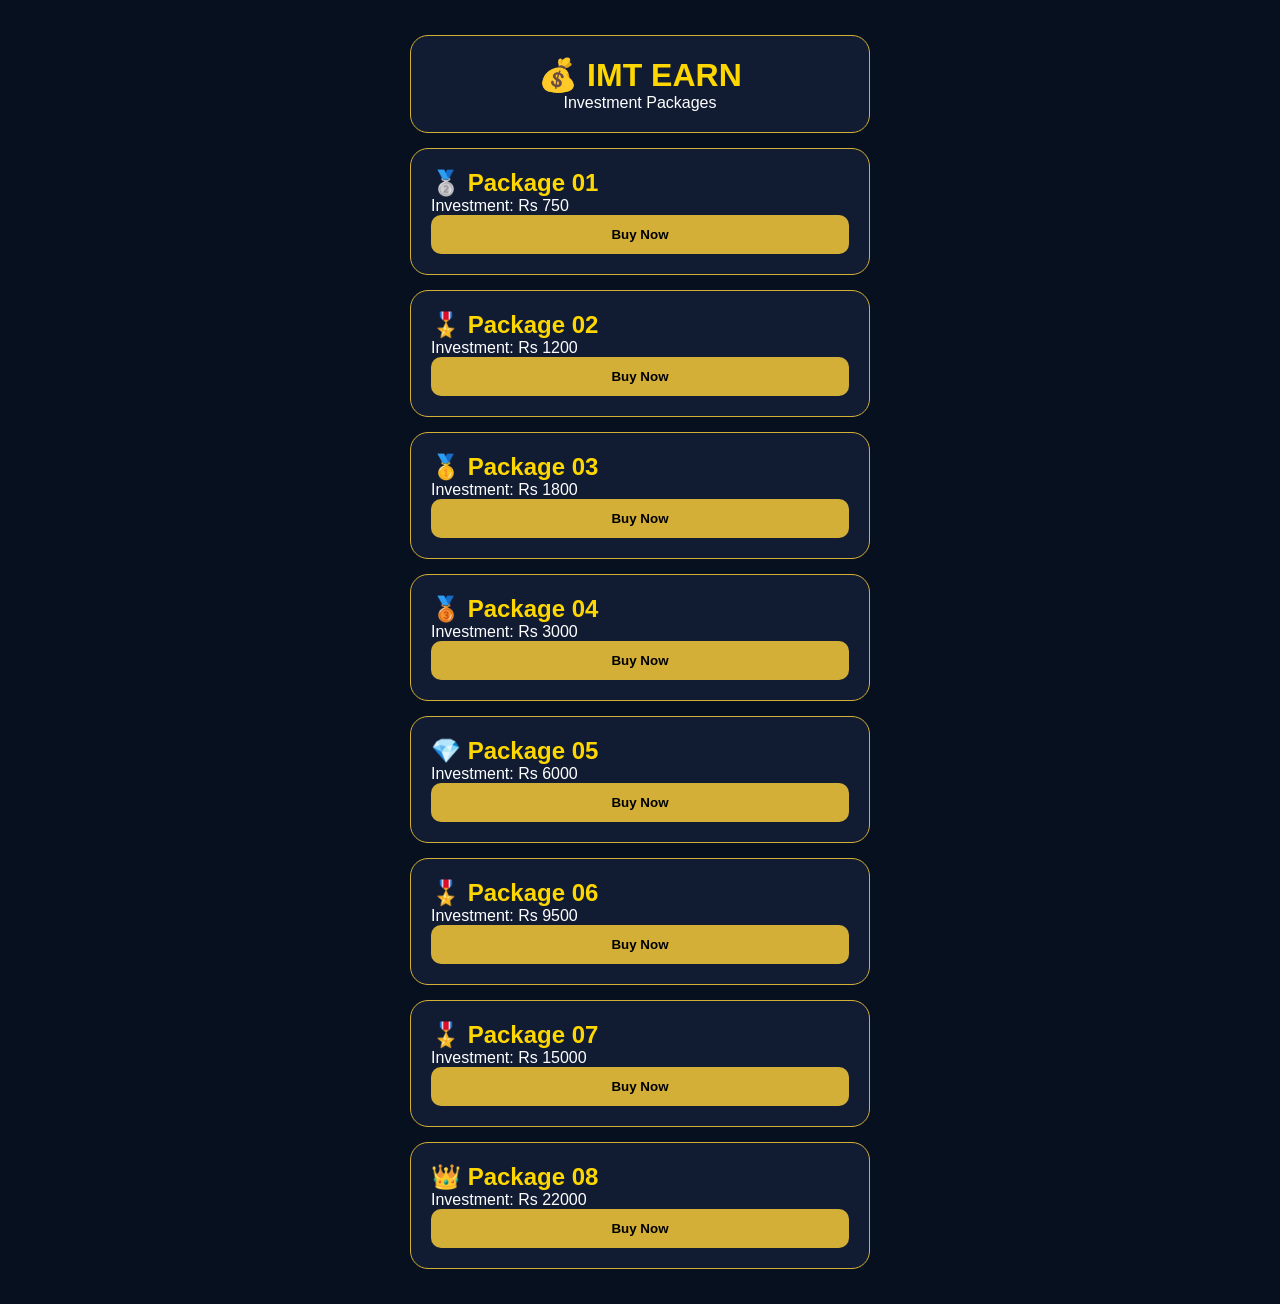
<file: packages.html>
<!DOCTYPE html>
<html lang="en">

<head>

<meta charset="UTF-8">
<meta name="viewport" content="width=device-width, initial-scale=1.0">

<title>Packages - IMT EARN</title>

<link rel="stylesheet" href="style.css">

</head>

<body>

<div class="container">

<div class="card" style="text-align:center;">

<h1>💰 IMT EARN</h1>

<p>Investment Packages</p>

</div>


<div class="card">

<h2>🥈 Package 01</h2>

<p>Investment: Rs 750</p>

<button onclick="buyPackage('Package 01',750)">
Buy Now
</button>

</div>


<div class="card">

<h2>🎖️ Package 02</h2>

<p>Investment: Rs 1200</p>

<button onclick="buyPackage('Package 02',1200)">
Buy Now
</button>

</div>


<div class="card">

<h2>🥇 Package 03</h2>

<p>Investment: Rs 1800</p>

<button onclick="buyPackage('Package 03',1800)">
Buy Now
</button>

</div>


<div class="card">

<h2>🥉 Package 04</h2>

<p>Investment: Rs 3000</p>

<button onclick="buyPackage('Package 04',3000)">
Buy Now
</button>

</div>


<div class="card">

<h2>💎 Package 05</h2>

<p>Investment: Rs 6000</p>

<button onclick="buyPackage('Package 05',6000)">
Buy Now
</button>

</div>


<div class="card">

<h2>🎖️ Package 06</h2>

<p>Investment: Rs 9500</p>

<button onclick="buyPackage('Package 06',9500)">
Buy Now
</button>

</div>


<div class="card">

<h2>🎖️ Package 07</h2>

<p>Investment: Rs 15000</p>

<button onclick="buyPackage('Package 07',15000)">
Buy Now
</button>

</div>


<div class="card">

<h2>👑 Package 08</h2>

<p>Investment: Rs 22000</p>

<button onclick="buyPackage('Package 08',22000)">
Buy Now
</button>

</div>


</div>


<script>

function buyPackage(name, amount){


localStorage.setItem(
"selectedPackage",
name
);


localStorage.setItem(
"packageAmount",
amount
);


window.location.href="deposit.html";


}

</script>


</body>

</html>
</file>
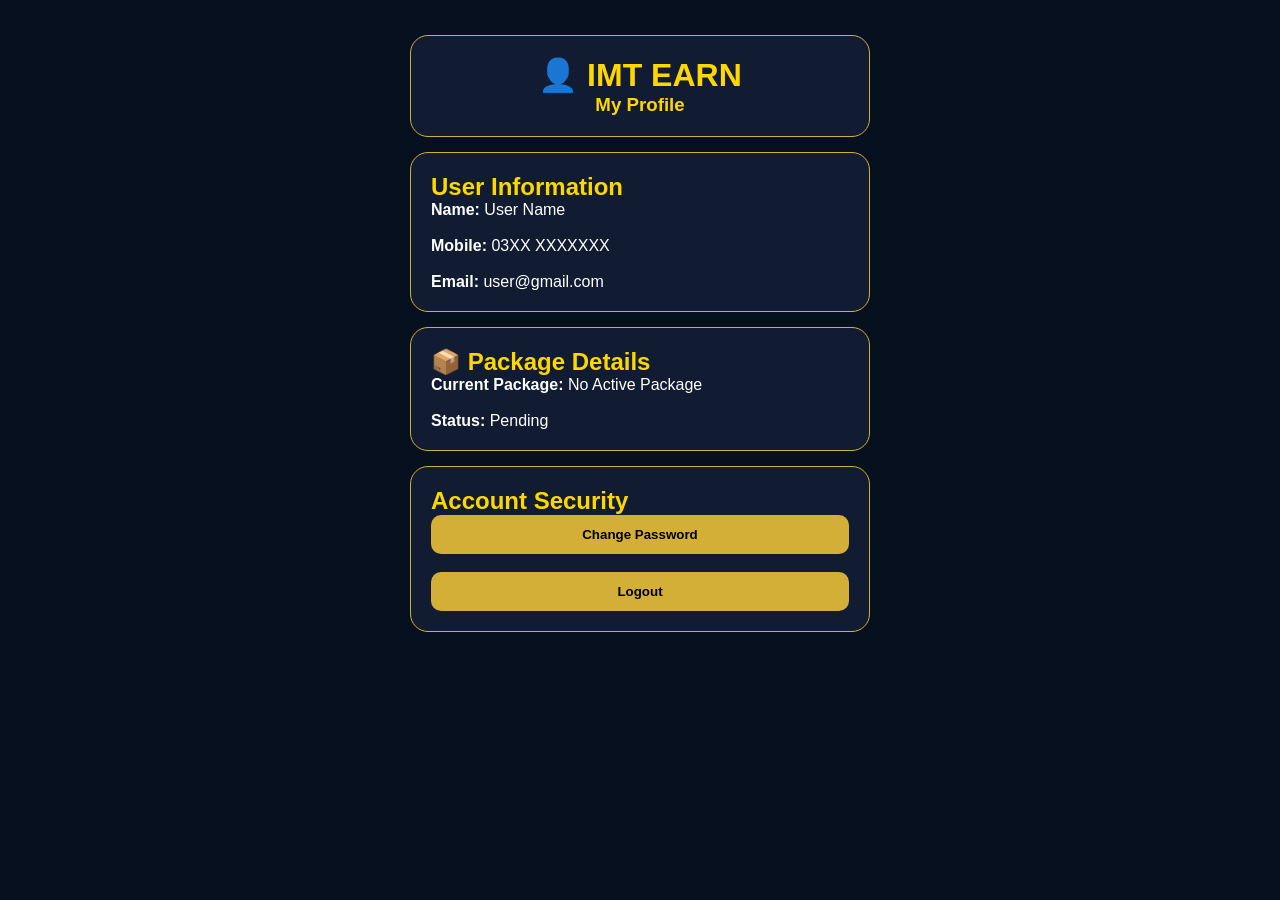
<file: profile.html>
<!DOCTYPE html>
<html lang="en">

<head>

<meta charset="UTF-8">
<meta name="viewport" content="width=device-width, initial-scale=1.0">

<title>Profile - IMT EARN</title>

<link rel="stylesheet" href="style.css">

</head>


<body>


<div class="container">


<div class="card" style="text-align:center;">

<h1>👤 IMT EARN</h1>

<h3>My Profile</h3>

</div>



<div class="card">


<h2>User Information</h2>


<p><b>Name:</b> User Name</p>

<br>

<p><b>Mobile:</b> 03XX XXXXXXX</p>

<br>

<p><b>Email:</b> user@gmail.com</p>


</div>




<div class="card">


<h2>📦 Package Details</h2>


<p><b>Current Package:</b> No Active Package</p>

<br>

<p><b>Status:</b> Pending</p>


</div>




<div class="card">


<h2>Account Security</h2>


<button>
Change Password
</button>


<br><br>


<button>
Logout
</button>


</div>



</div>


</body>

</html>
</file>
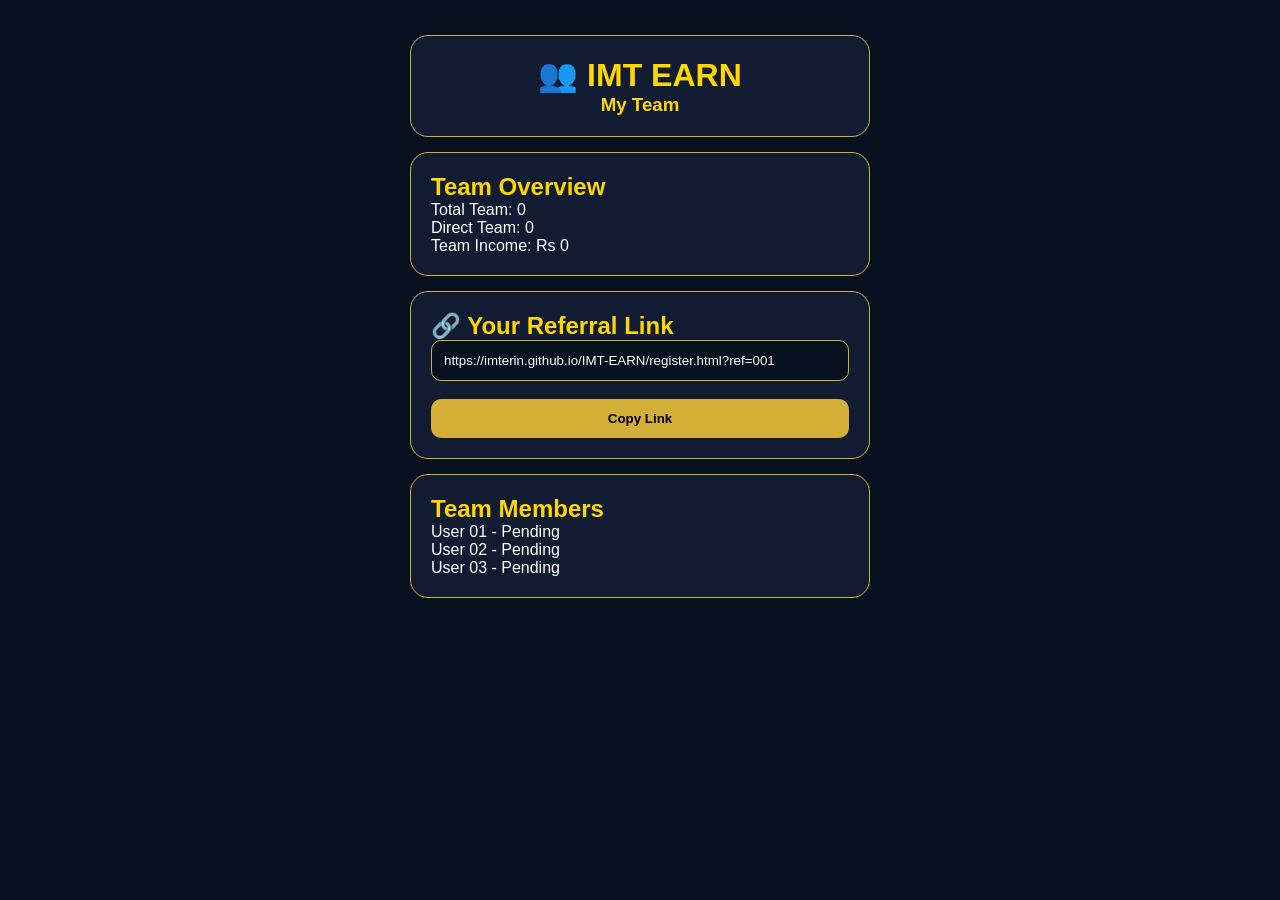
<file: team.html>
<!DOCTYPE html>
<html lang="en">

<head>

<meta charset="UTF-8">
<meta name="viewport" content="width=device-width, initial-scale=1.0">

<title>My Team - IMT EARN</title>

<link rel="stylesheet" href="style.css">

</head>


<body>


<div class="container">


<div class="card" style="text-align:center;">

<h1>👥 IMT EARN</h1>

<h3>My Team</h3>

</div>



<div class="card">

<h2>Team Overview</h2>

<p>Total Team: 0</p>

<p>Direct Team: 0</p>

<p>Team Income: Rs 0</p>

</div>




<div class="card">


<h2>🔗 Your Referral Link</h2>


<input 
type="text"
value="https://imterin.github.io/IMT-EARN/register.html?ref=001"
readonly>


<br><br>


<button>
Copy Link
</button>


</div>




<div class="card">


<h2>Team Members</h2>


<p>User 01 - Pending</p>

<p>User 02 - Pending</p>

<p>User 03 - Pending</p>


</div>



</div>


</body>

</html>
</file>
<file: style.css>
*{
    margin:0;
    padding:0;
    box-sizing:border-box;
    font-family:Arial,sans-serif;
}

body{
    background:#07101f;
    color:white;
}

.container{
    width:90%;
    max-width:500px;
    margin:auto;
    padding:20px;
}

.card{
    background:#111c33;
    padding:20px;
    border-radius:18px;
    margin:15px 0;
    border:1px solid #d4af37;
}

h1,h2,h3{
    color:#ffd700;
}

button{
    width:100%;
    padding:12px;
    border:none;
    border-radius:10px;
    background:#d4af37;
    font-weight:bold;
    cursor:pointer;
}
input{

width:100%;
padding:12px;
border-radius:10px;
border:1px solid #d4af37;
background:#07101f;
color:white;
outline:none;

}

input::placeholder{

color:#aaa;

}


a{

color:#ffd700;
text-decoration:none;

}
</file>
